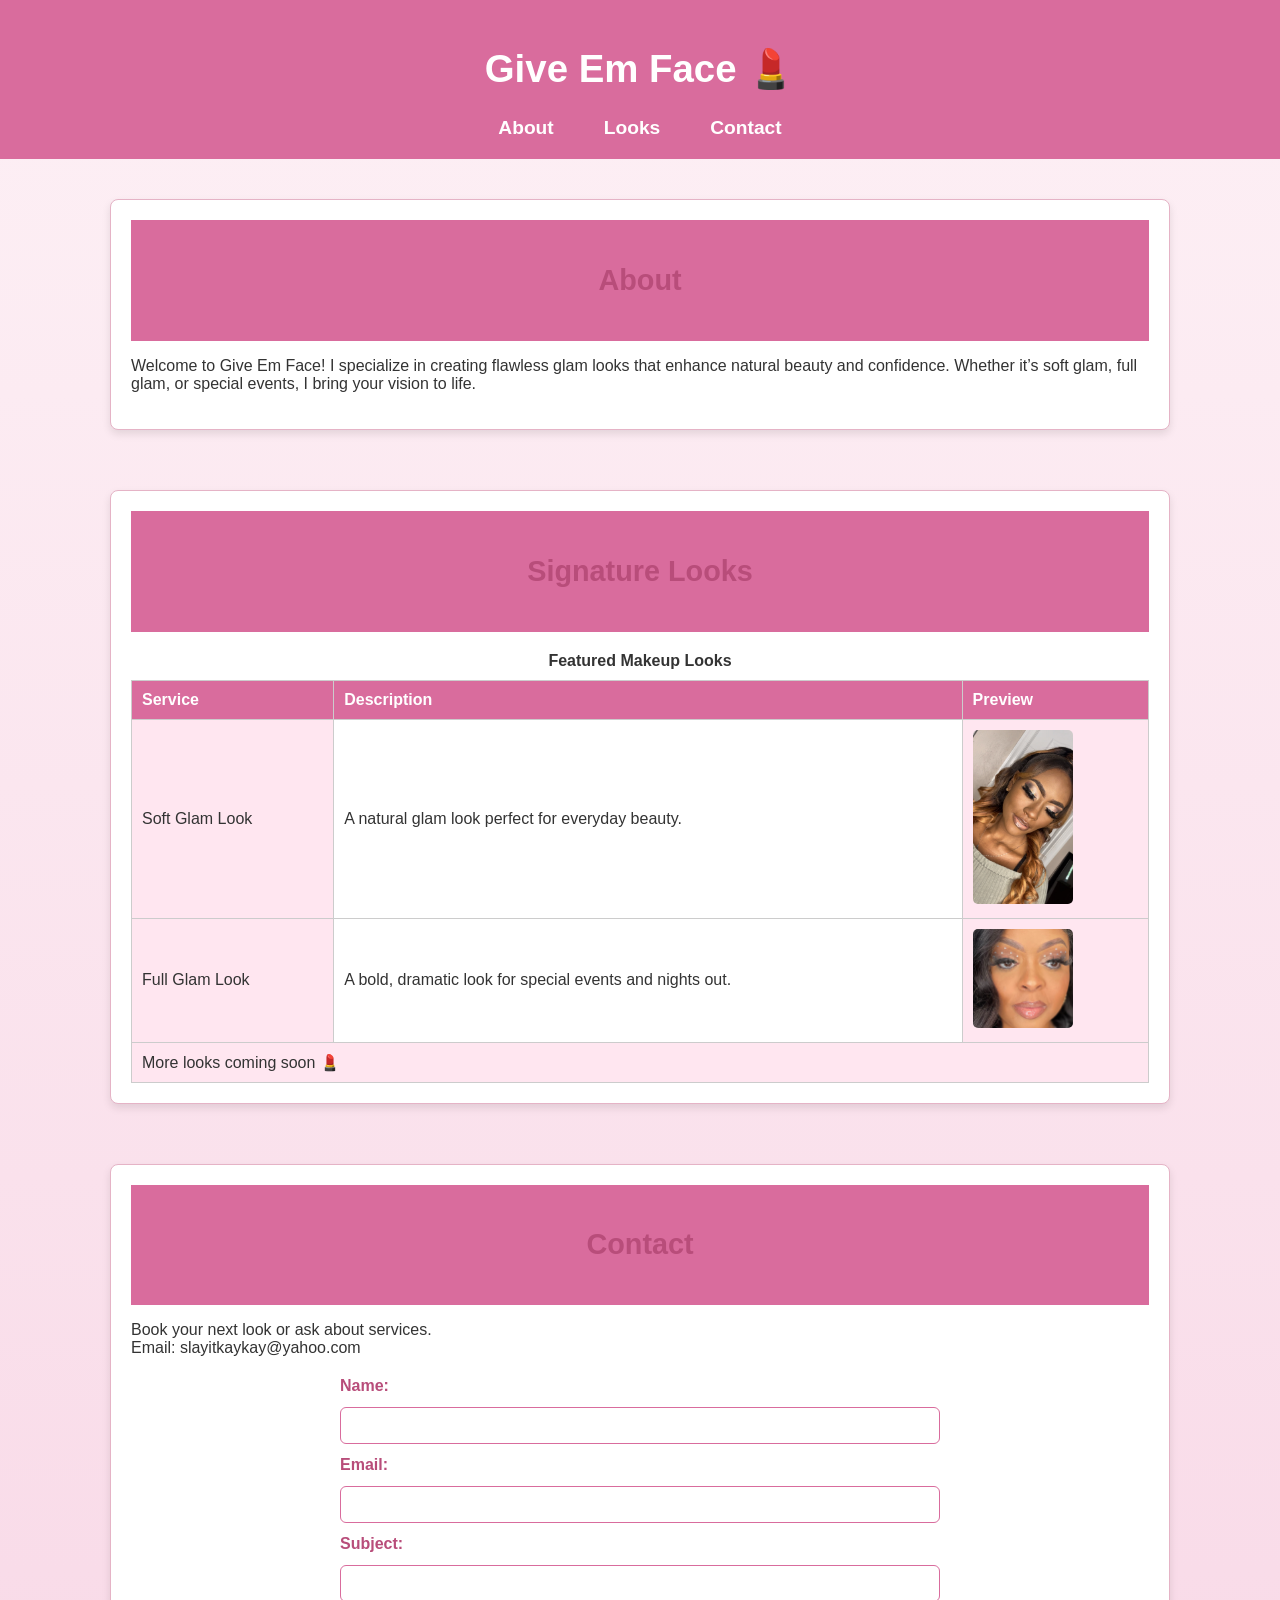
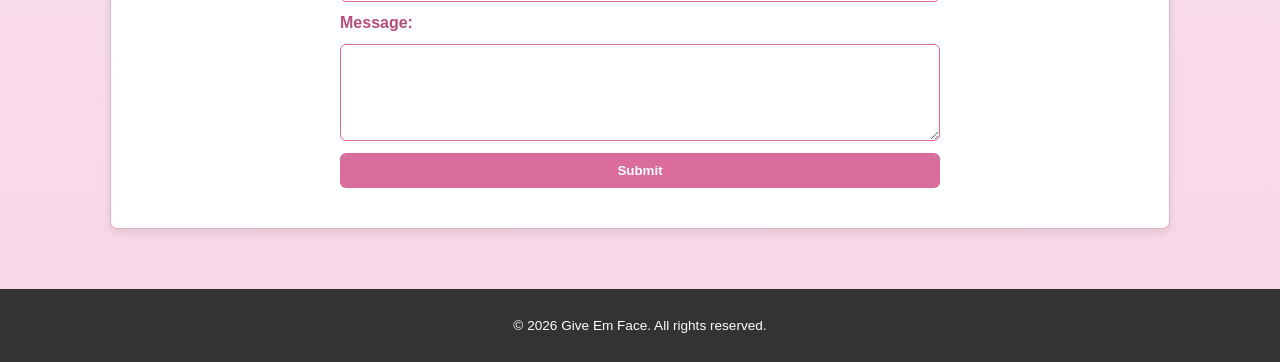
<file: index.html>
<!DOCTYPE html>
<html lang="en">
<head>
   <meta charset="UTF-8">
   <meta name="description" content="Give Em Face - Makeup artistry by Kaykay">
   <meta name="keywords" content="makeup, beauty, glam, artist, portfolio">
   <meta name="author" content="Nakendra McEachern">
   <meta name="viewport" content="width=device-width, initial-scale=1.0">
   <title>Give Em Face</title>
   <link rel="stylesheet" href="styles.css" />
</head>

<body>
   <header>
      <h1>Give Em Face 💄</h1>

      <!-- Navigation menu -->
      <nav>
         <ul>
            <li><a href="#about">About</a></li>
            <li><a href="#projects">Looks</a></li>
            <li><a href="#contact">Contact</a></li>
         </ul>
      </nav>
   </header>

   <main>
      <section id="about">
         <header>
            <h2>About</h2>
         </header>
         <p>
            Welcome to Give Em Face! I specialize in creating flawless glam looks that enhance natural beauty and confidence.
            Whether it’s soft glam, full glam, or special events, I bring your vision to life.
         </p>
      </section>

     <section id="projects">
   <header>
      <h2>Signature Looks</h2>
   </header>

   <!-- Projects Table -->
   <table>
      <caption>Featured Makeup Looks</caption>

      <!-- Column styling -->
      <colgroup>
         <col style="background-color: #ffe6f0;">
         <col>
         <col style="background-color: #ffe6f0;">
      </colgroup>

      <!-- Table Head -->
      <thead>
         <tr>
            <th>Service</th>
            <th>Description</th>
            <th>Preview</th>
         </tr>
      </thead>

      <!-- Table Body -->
      <tbody>
         <tr>
            <td>Soft Glam Look</td>
            <td>A natural glam look perfect for everyday beauty.</td>
            <td><img src="Images/soft-glam.jpg" alt="Soft Glam Look"></td>
         </tr>

         <tr>
            <td>Full Glam Look</td>
            <td>A bold, dramatic look for special events and nights out.</td>
            <td><img src="Images/full-glam.png" alt="Full Glam Look"></td>
         </tr>
      </tbody>

      <!-- Table Footer -->
      <tfoot>
         <tr>
            <td colspan="3">More looks coming soon 💄</td>
         </tr>
      </tfoot>
   </table>
</section>

     <section id="contact">
   <header>
      <h2>Contact</h2>
   </header>

   <p>
      Book your next look or ask about services.<br>
      Email: slayitkaykay@yahoo.com
   </p>

   <!-- Contact Form -->
   <form>
      <label for="senderName">Name:</label>
      <input type="text" id="senderName" name="senderName" required>

      <label for="email">Email:</label>
      <input type="email" id="email" name="email" required>

      <label for="subject">Subject:</label>
      <input type="text" id="subject" name="subject">

      <label for="message">Message:</label>
      <textarea id="message" name="message" rows="5"></textarea>

      <input type="submit" value="Submit">
   </form>
</section>
      
   </main>

   <footer>
      <p>&copy; 2026 Give Em Face. All rights reserved.</p>
   </footer>
</body>
</html>
</file>
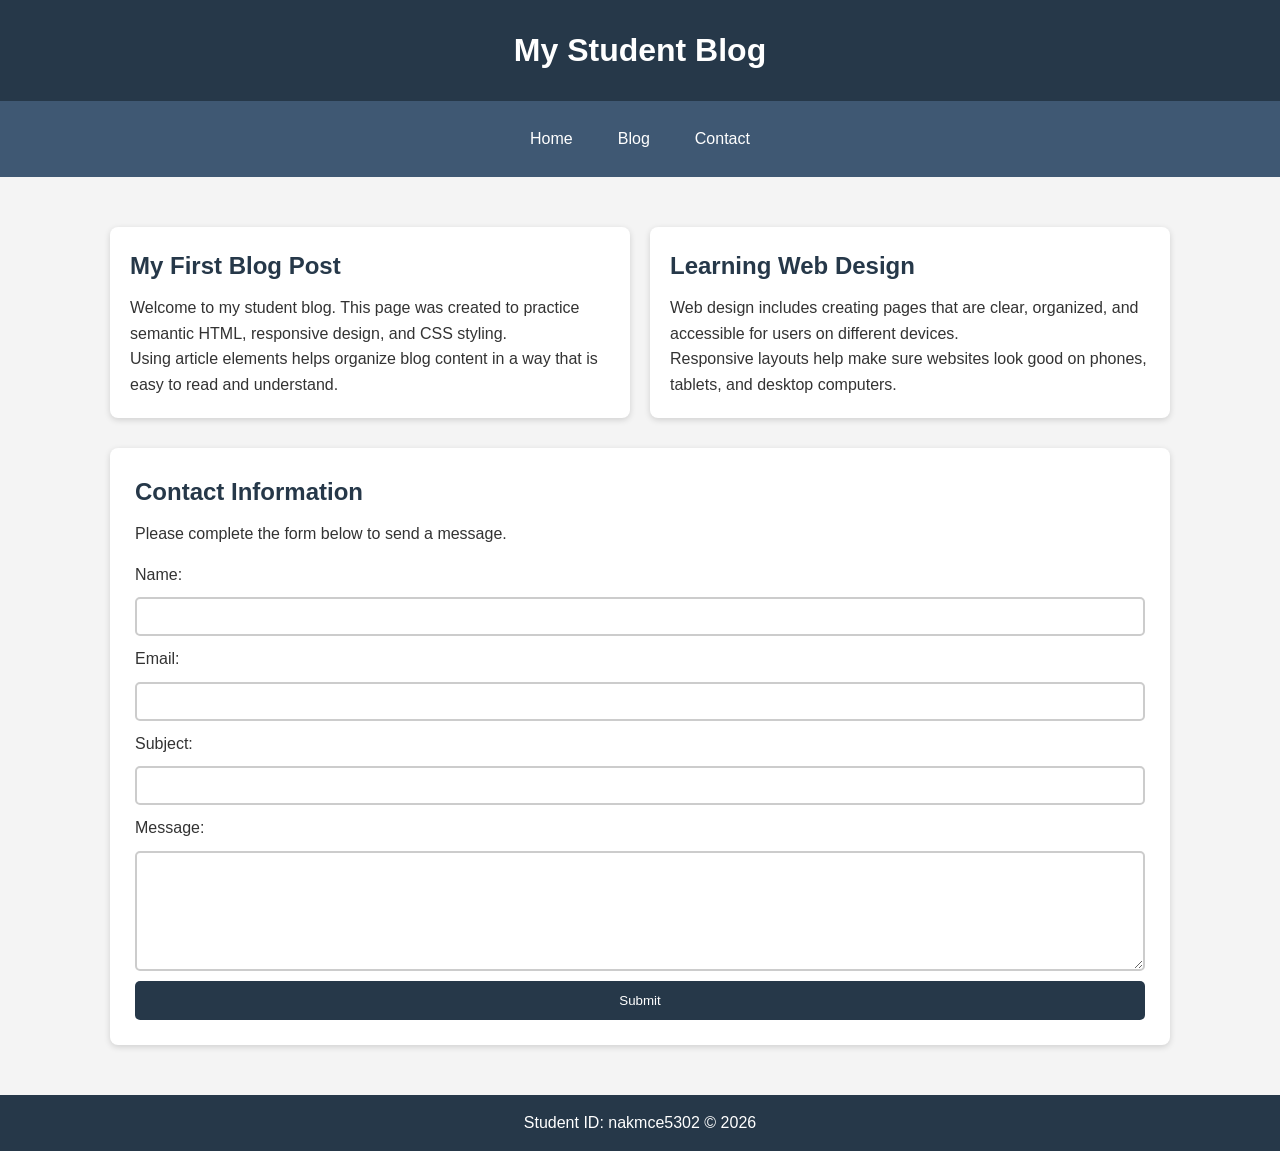
<file: blog.html>
<!DOCTYPE html>
<html lang="en">
<head>
    <meta charset="UTF-8">
    <meta name="viewport" content="width=device-width, initial-scale=1.0">
    <title>My Student Blog</title>
    <link rel="stylesheet" href="blog.styles.css">
</head>
<body>

    <header>
        <h1>My Student Blog</h1>
    </header>

    <nav>
        <a href="#home">Home</a>
        <a href="#blog">Blog</a>
        <a href="#contact">Contact</a>
    </nav>

    <main id="home">
        <section id="blog" class="blog-container">
            <article>
                <h2>My First Blog Post</h2>
                <p>Welcome to my student blog. This page was created to practice semantic HTML, responsive design, and CSS styling.</p>
                <p>Using article elements helps organize blog content in a way that is easy to read and understand.</p>
            </article>

            <article>
                <h2>Learning Web Design</h2>
                <p>Web design includes creating pages that are clear, organized, and accessible for users on different devices.</p>
                <p>Responsive layouts help make sure websites look good on phones, tablets, and desktop computers.</p>
            </article>
        </section>

        <section id="contact" class="contact-section">
            <h2>Contact Information</h2>
            <p>Please complete the form below to send a message.</p>

            <form>
                <label for="name">Name:</label>
                <input type="text" id="name" name="name" required>

                <label for="email">Email:</label>
                <input type="email" id="email" name="email" required>

                <label for="subject">Subject:</label>
                <input type="text" id="subject" name="subject">

                <label for="message">Message:</label>
                <textarea id="message" name="message" required></textarea>

                <button type="submit">Submit</button>
            </form>
        </section>
    </main>

    <footer>
        <p>Student ID: nakmce5302 &copy; 2026</p>
    </footer>

</body>
</html>
</file>
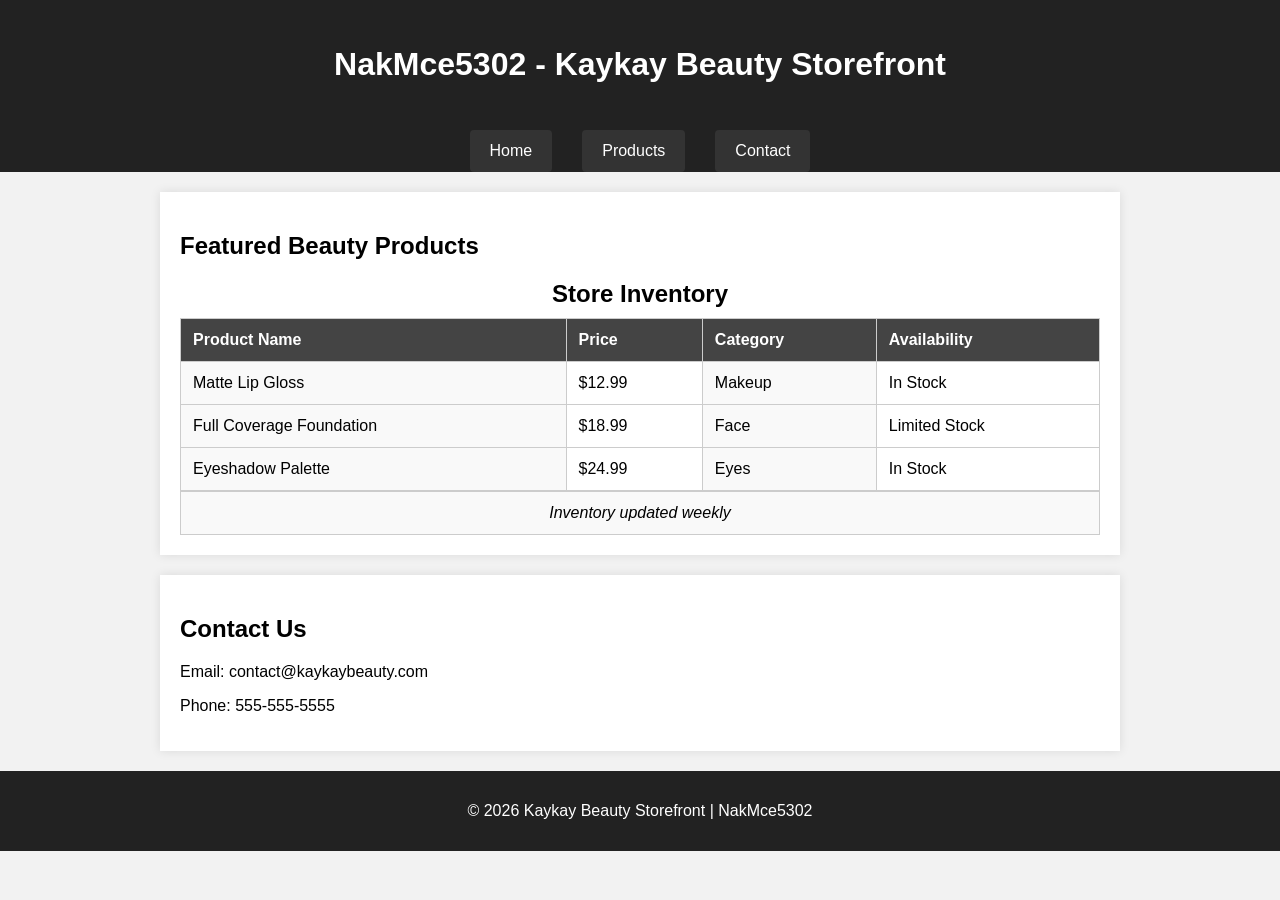
<file: storefront.html>
<!DOCTYPE html>
<html lang="en">
<head>
   <meta charset="UTF-8">
   <meta name="viewport" content="width=device-width, initial-scale=1.0">
   <title>Kaykay Beauty Storefront</title>
   <link rel="stylesheet" href="storefront.styles.css">
</head>

<body>
   <header id="home">
      <h1>NakMce5302 - Kaykay Beauty Storefront</h1>
   </header>

   <nav>
      <ul>
         <li><a href="#home">Home</a></li>
         <li><a href="#products">Products</a></li>
         <li><a href="#contact">Contact</a></li>
      </ul>
   </nav>

   <main>
      <section id="products">
         <h2>Featured Beauty Products</h2>

         <table>
            <caption>Store Inventory</caption>

            <colgroup>
               <col class="shadeCol">
               <col>
               <col class="shadeCol">
               <col>
            </colgroup>

            <thead>
               <tr>
                  <th>Product Name</th>
                  <th>Price</th>
                  <th>Category</th>
                  <th>Availability</th>
               </tr>
            </thead>

            <tbody>
               <tr>
                  <td>Matte Lip Gloss</td>
                  <td>$12.99</td>
                  <td>Makeup</td>
                  <td>In Stock</td>
               </tr>
               <tr>
                  <td>Full Coverage Foundation</td>
                  <td>$18.99</td>
                  <td>Face</td>
                  <td>Limited Stock</td>
               </tr>
               <tr>
                  <td>Eyeshadow Palette</td>
                  <td>$24.99</td>
                  <td>Eyes</td>
                  <td>In Stock</td>
               </tr>
            </tbody>

            <tfoot>
               <tr>
                  <td colspan="4">Inventory updated weekly</td>
               </tr>
            </tfoot>
         </table>
      </section>

      <section id="contact">
         <h2>Contact Us</h2>
         <p>Email: contact@kaykaybeauty.com</p>
         <p>Phone: 555-555-5555</p>
      </section>
   </main>

   <footer>
      <p>&copy; 2026 Kaykay Beauty Storefront | NakMce5302</p>
   </footer>
</body>
</html>
</file>
<file: styles.css>
/* Give Em Face website styles */

/* Page background and font */
body {
   margin: 0;
   font-family: Arial, Helvetica, sans-serif;
   background: linear-gradient(to bottom, #fdf0f5, #f8d7e6);
   color: #333333;
}

/* Header styling */
header {
   text-align: center;
   font-size: 1.2em;
   font-weight: bold;
   padding: 20px;
   background-color: #d96c9d;
   color: white;
}

/* Navigation menu */
nav ul {
   list-style-type: none;
   margin: 0;
   padding: 0;
   display: flex;
   justify-content: center;
   gap: 20px;
}

nav ul li a {
   text-decoration: none;
   color: white;
   padding: 10px 15px;
   border-radius: 5px;
}

/* Hover effect for links */
nav ul li a:hover {
   background-color: white;
   color: #d96c9d;
}

/* Main content sections */
section {
   background-color: white;
   margin: 20px;
   padding: 20px;
   border: 1px solid #e5b3c6;
   box-shadow: 0 4px 8px rgba(0, 0, 0, 0.1);
   border-radius: 8px;
}

/* Section headings */
section h2 {
   color: #b84d7a;
}

/* Footer styling */
footer {
   font-size: 0.85em;
   text-align: center;
   background-color: #333333;
   color: white;
   padding: 15px;
   margin-top: 20px;
}
/* Give Em Face Styling - Layout, Table, and Transitions */
nav ul li a {
   transition: background-color 0.3s ease, color 0.3s ease;
}
section {
   transition: transform 0.3s ease;
}

section:hover {
   transform: scale(1.02);
}
table {
   width: 100%;
   border-collapse: collapse;
   margin-top: 20px;
}

th, td {
   border: 1px solid #ccc;
   padding: 10px;
   text-align: left;
}

th {
   background-color: #d96c9d;
   color: white;
}

caption {
   font-weight: bold;
   margin-bottom: 10px;
}
table img {
   width: 100px;
   border-radius: 5px;
}
/* Flexbox layout for navigation */
nav ul {
   display: flex;
   flex-direction: row;
   justify-content: center;
   gap: 20px;
}

/* Flexbox layout for main content */
main {
   display: flex;
   flex-direction: column;
   gap: 20px;
}

/* Contact form styling with Flexbox */
form {
   display: flex;
   flex-direction: column;
   gap: 12px;
   max-width: 600px;
   margin: 20px auto;
}

label {
   font-weight: bold;
   color: #b84d7a;
}

input,
textarea {
   padding: 10px;
   border: 1px solid #d96c9d;
   border-radius: 6px;
   font-family: Arial, Helvetica, sans-serif;
   transition: border-color 0.3s ease;
}

input:focus,
textarea:focus {
   border-color: #8c2f5d;
   outline: none;
}

input[type="submit"] {
   background-color: #d96c9d;
   color: white;
   border: none;
   cursor: pointer;
   font-weight: bold;
   transition: background-color 0.3s ease;
}

input[type="submit"]:hover {
   background-color: #8c2f5d;
}

/* Phone display */
@media screen and (min-width: 320px) {
   body {
      font-size: 1em;
   }

   nav ul {
      flex-direction: column;
      align-items: center;
   }
}

/* Tablet display */
@media screen and (min-width: 768px) {
   nav ul {
      flex-direction: row;
   }

   main {
      padding: 20px;
   }
}

/* Desktop display */
@media screen and (min-width: 1024px) {
   main {
      max-width: 1100px;
      margin: 0 auto;
   }
}
</file>
<file: blog.styles.css>
* {
    box-sizing: border-box;
    margin: 0;
    padding: 0;
}

body {
    font-family: Arial, sans-serif;
    line-height: 1.6;
    background-color: #f4f4f4;
    color: #333;
    animation: fadeIn 1.5s ease-in;
}

header {
    background-color: #263849;
    color: white;
    text-align: center;
    padding: 25px;
}

nav {
    display: flex;
    justify-content: center;
    gap: 15px;
    background-color: #3f5873;
    padding: 15px;
}

nav a {
    color: white;
    text-decoration: none;
    padding: 10px 15px;
    border-radius: 5px;
    transition: background-color 0.3s ease;
}

nav a:hover {
    background-color: #1c2936;
}

main {
    max-width: 1100px;
    margin: 30px auto;
    padding: 20px;
}

.blog-container {
    display: flex;
    gap: 20px;
    margin-bottom: 30px;
}

article {
    background-color: white;
    padding: 20px;
    border-radius: 8px;
    flex: 1;
    box-shadow: 0 2px 6px rgba(0, 0, 0, 0.15);
}

article h2,
.contact-section h2 {
    margin-bottom: 10px;
    color: #263849;
}

.contact-section {
    background-color: white;
    padding: 25px;
    border-radius: 8px;
    box-shadow: 0 2px 6px rgba(0, 0, 0, 0.15);
}

form {
    display: flex;
    flex-direction: column;
    gap: 10px;
    margin-top: 15px;
}

input,
textarea {
    width: 100%;
    padding: 10px;
    border: 2px solid #ccc;
    border-radius: 5px;
    transition: border-color 0.3s ease, background-color 0.3s ease;
}

input:hover,
textarea:hover,
input:focus,
textarea:focus {
    border-color: #3f5873;
    background-color: #eef5ff;
    outline: none;
}

textarea {
    min-height: 120px;
}

button {
    background-color: #263849;
    color: white;
    border: none;
    padding: 12px;
    cursor: pointer;
    border-radius: 5px;
    transition: background-color 0.3s ease;
}

button:hover {
    background-color: #3f5873;
}

footer {
    text-align: center;
    background-color: #263849;
    color: white;
    padding: 15px;
    margin-top: 30px;
}

@keyframes fadeIn {
    from {
        opacity: 0;
    }
    to {
        opacity: 1;
    }
}

/* Phones */
@media screen and (max-width: 767px) {
    nav {
        flex-direction: column;
        align-items: center;
    }

    .blog-container {
        flex-direction: column;
    }

    main {
        padding: 10px;
    }
}

/* Tablets */
@media screen and (min-width: 768px) and (max-width: 1024px) {
    .blog-container {
        flex-direction: column;
    }

    main {
        max-width: 900px;
    }
}

/* Desktops */
@media screen and (min-width: 1025px) {
    .blog-container {
        flex-direction: row;
    }
}
</file>
<file: storefront.styles.css>
@charset "utf-8";

/* Page setup */
body {
   margin: 0;
   padding: 0;
   background-color: #f2f2f2;
   font-family: Arial, sans-serif;
}

/* Header */
header {
   background-color: #222;
   color: white;
   text-align: center;
   padding: 25px;
}

/* Navigation menu */
nav ul {
   display: flex;
   justify-content: center;
   list-style: none;
   padding: 0;
   margin: 0;
   background-color: #222;
}

nav li {
   margin: 0 15px;
}

nav a {
   color: white;
   background-color: #333;
   padding: 12px 20px;
   text-decoration: none;
   display: block;
   border-radius: 4px;
   transition: background-color 0.3s;
}

nav a:hover {
   background-color: #555;
}

/* Main layout */
main {
   max-width: 960px;
   margin-left: auto;
   margin-right: auto;
}

/* Sections */
section {
   padding: 20px;
   background-color: white;
   box-shadow: 0 0 10px rgba(0, 0, 0, 0.1);
   margin: 20px 0;
}

/* Table */
table {
   width: 100%;
   border-collapse: collapse;
}

caption {
   font-size: 1.5em;
   font-weight: bold;
   margin-bottom: 10px;
}

.shadeCol {
   background-color: #f9f9f9;
}

th, td {
   border: 1px solid #ccc;
   padding: 12px;
   text-align: left;
}

thead tr {
   background-color: #444;
   color: white;
}

tfoot td {
   text-align: center;
   font-style: italic;
   border-top: 2px solid #ccc;
}

/* Footer */
footer {
   text-align: center;
   background-color: #222;
   color: white;
   padding: 15px;
}
</file>
